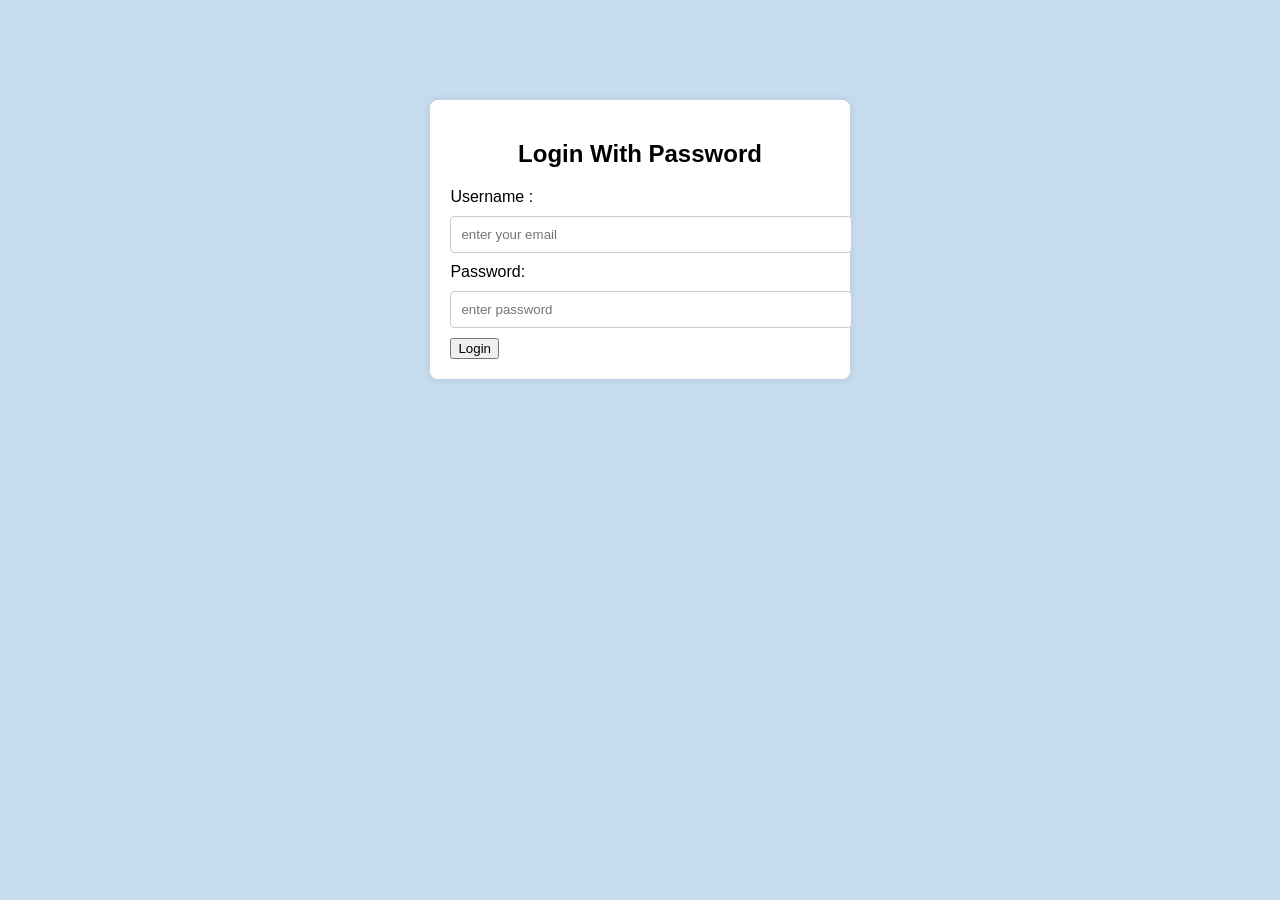
<file: login.html>
<!doctype html>
<html>
    <head>
        <title>Login Page</title>
        <meta charset="UTF-8">
        <meta name="viewport" content="width=device-width, initial-scale=1.0">
        <style>
            body {
                background-color: rgb(200, 220, 240);
                font-family: Arial, sans-serif;
            }
            .login-container {
                width: 30%;
                margin: 100px auto;
                padding: 20px;
                background-color: white;
                box-shadow: 0 0 10px rgba(0, 0, 0, 0.1);
                border-radius: 8px;
            }
            .login-container h2 {
                text-align: center;
                margin-bottom: 20px;
            }
            .login-container input[type="text"],
            .login-container input[type="password"] {
                width: 100%;
                padding: 10px;
                margin: 10px 0;
                border: 1px solid #ccc;
                border-radius: 4px;
            }
            .login-container input[type="submit"] {
                width: 100%;
                padding: 10px;
                background-color: #28a745;
                border: none;
                color: white;
                border-radius: 4px;
                cursor: pointer;
            }
            .login-container input[type="reset"] {
                width: 100%;
                padding: 10px;
                background-color: #28a745;
                border: none;
                color: white;
                border-radius: 4px;
                cursor: pointer;
                margin-top: 10px;
            }
            .login-container input[type="submit"]:hover {
                background-color: #218838;
            }
            .login-container input[type="reset"]:hover {
                background-color: #218838;
            }
             
        </style>
    </head>
    <body>
        <div class="login-container" >
            <h2>Login With Password</h2>
            <form method="post" action="string_functions.php">
            
            <label>Username :  </label><input type="text" name="username" placeholder="enter your email" required>
            <label>Password:  </label><input type="password" name="password" placeholder="enter password" required>
            <button type="submit">Login</button>
            <!-- <input type="reset" name="name" value="Reset"> -->
            </form>
        </div>
    </body>
</html>
</file>
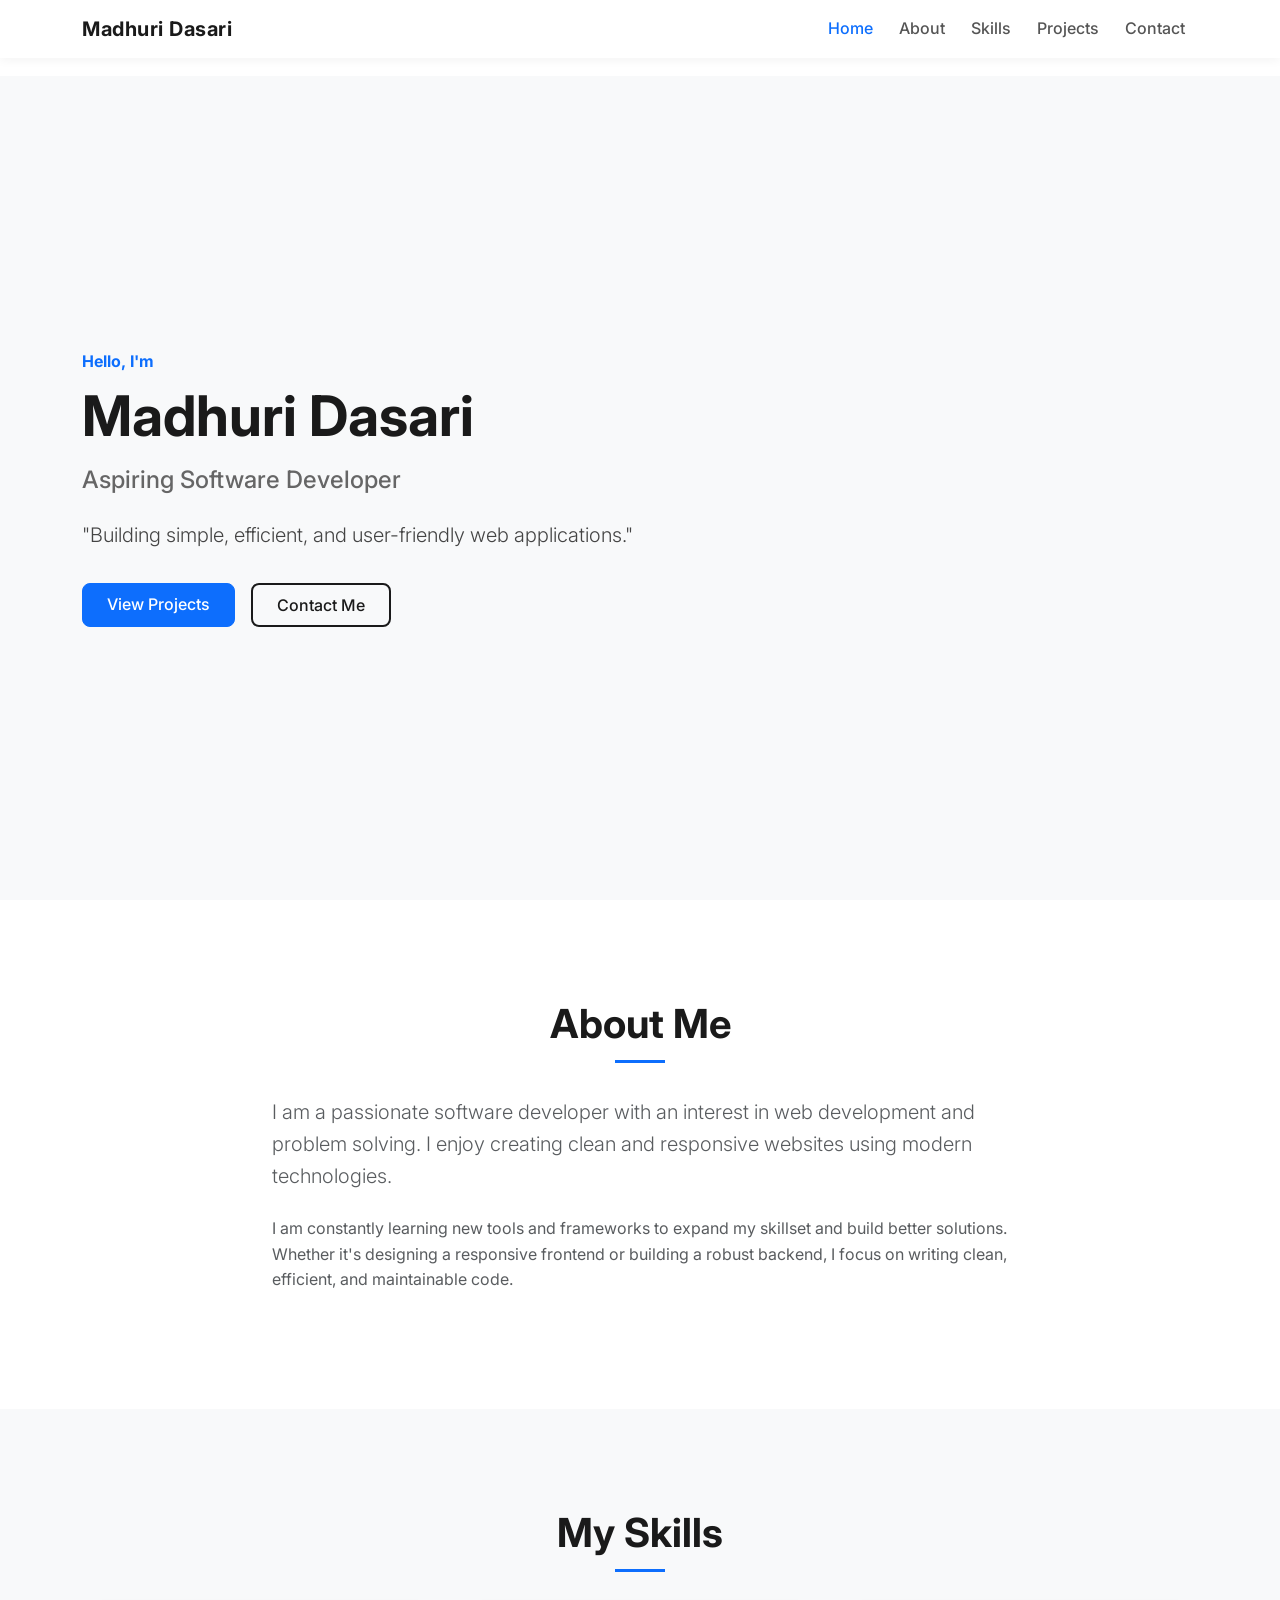
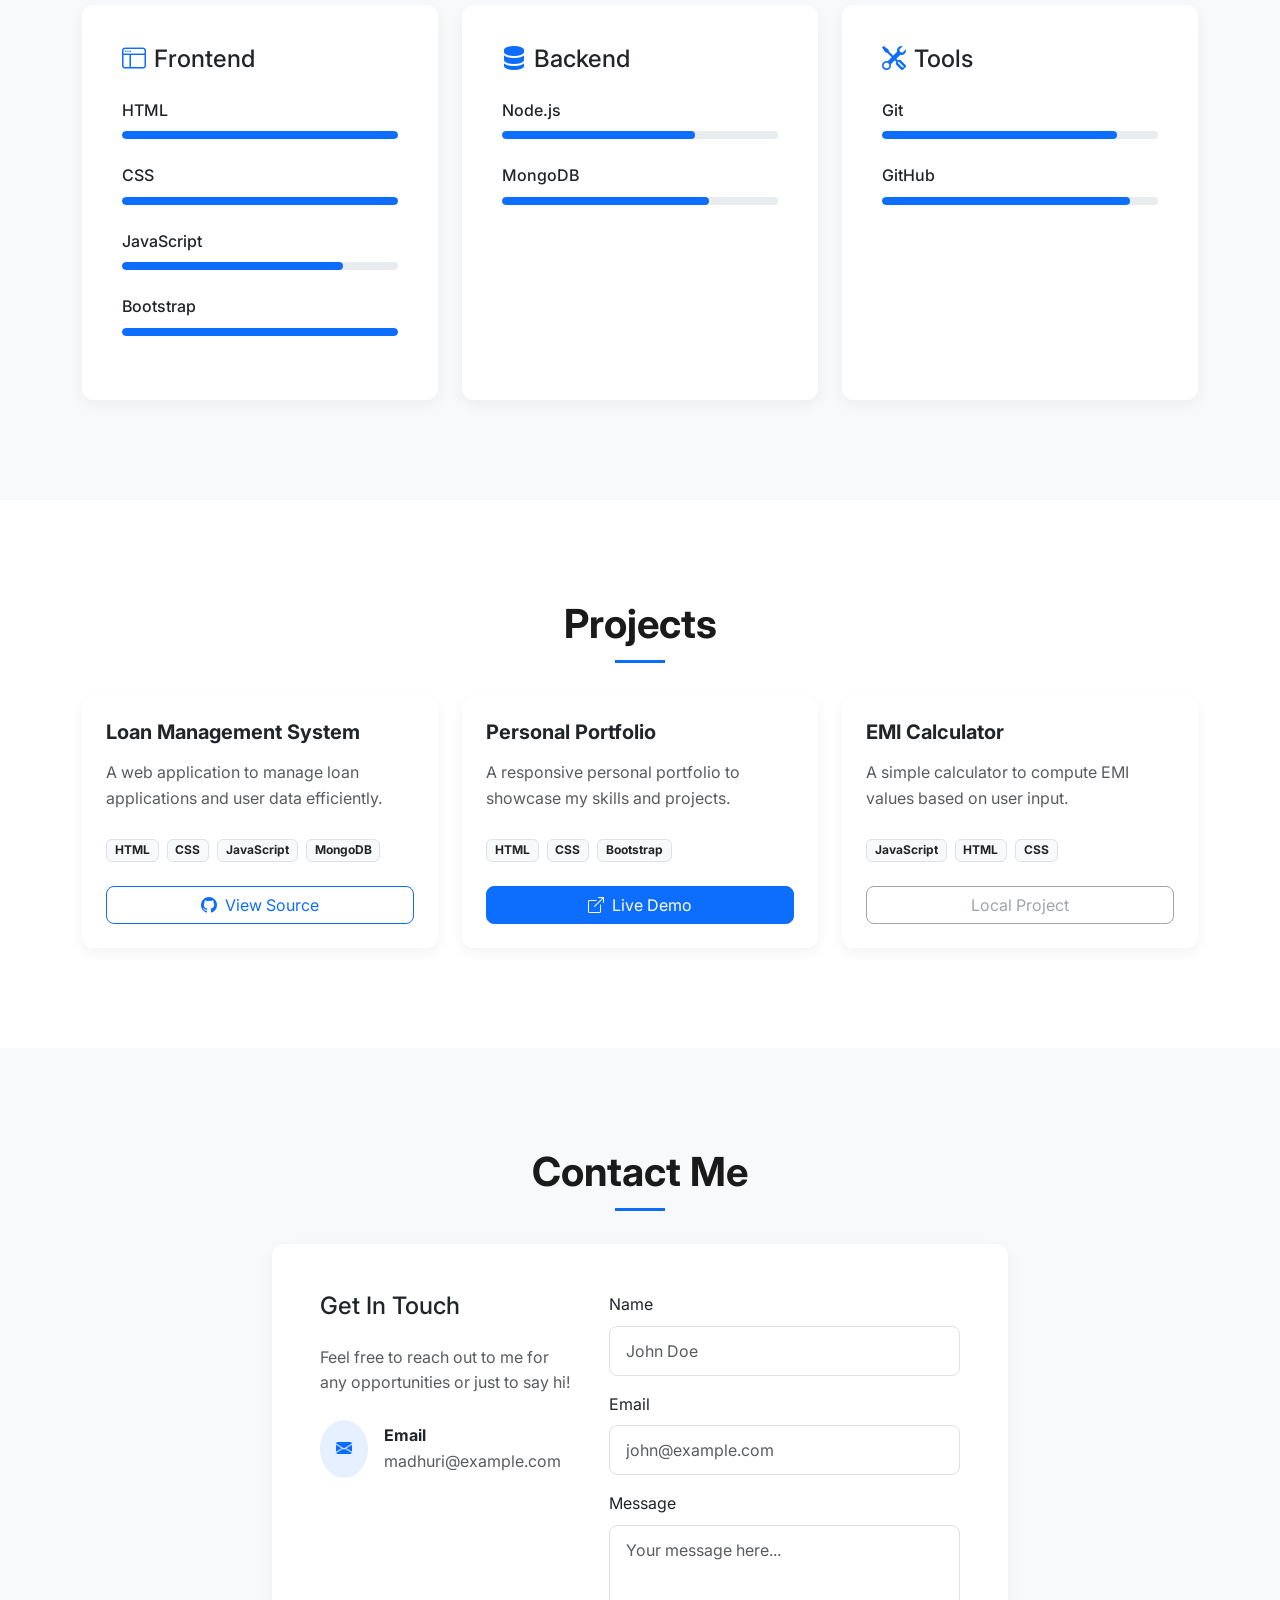
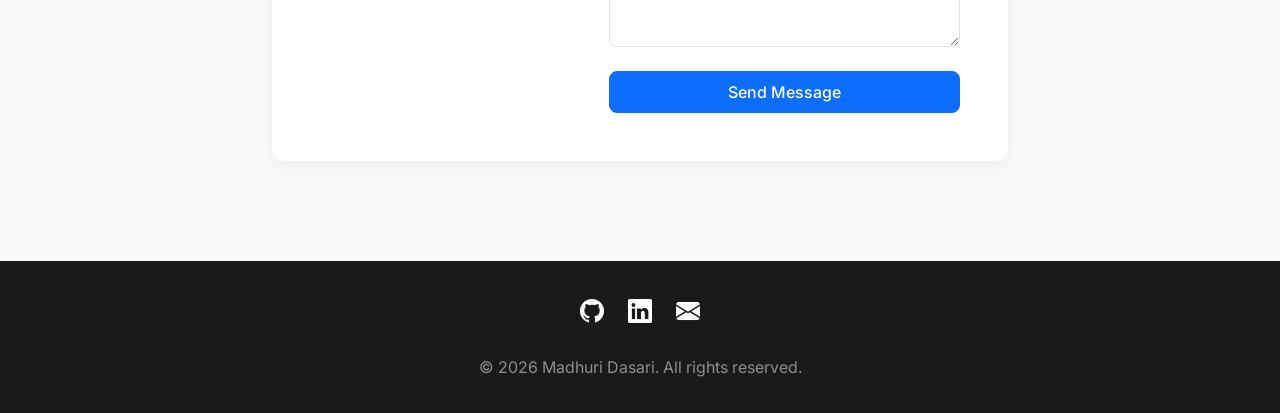
<file: portfolio.html>
<!DOCTYPE html>
<html lang="en">
<head>
    <meta charset="UTF-8">
    <meta name="viewport" content="width=device-width, initial-scale=1.0">
    <title>Madhuri Dasari | Portfolio</title>
    
    <!-- Bootstrap 5 CSS -->
    <link href="https://cdn.jsdelivr.net/npm/bootstrap@5.3.2/dist/css/bootstrap.min.css" rel="stylesheet">
    
    <!-- Bootstrap Icons -->
    <link href="https://cdn.jsdelivr.net/npm/bootstrap-icons@1.11.1/font/bootstrap-icons.css" rel="stylesheet">
    
    <!-- Google Fonts -->
    <link href="https://fonts.googleapis.com/css2?family=Inter:wght@300;400;500;600;700&display=swap" rel="stylesheet">

    <style>
        /* Base Styles */
        :root {
            --primary-color: #0d6efd; /* Blue */
            --accent-color: #1a1a1a;  /* Black */
            --light-bg: #f8f9fa;      /* Light Gray */
            --white: #ffffff;
        }

        body {
            font-family: 'Inter', sans-serif;
            color: var(--accent-color);
            line-height: 1.6;
            padding-top: 76px; /* For fixed navbar */
            /* Smooth scrolling */
            scroll-behavior: smooth;
        }

        /* Navbar */
        .navbar {
            background-color: var(--white);
            box-shadow: 0 2px 10px rgba(0,0,0,0.05);
            transition: all 0.3s ease;
        }

        .navbar-brand {
            font-weight: 700;
            color: var(--accent-color) !important;
            letter-spacing: 0.5px;
        }

        .nav-link {
            font-weight: 500;
            color: #555 !important;
            margin: 0 5px;
            transition: color 0.3s ease;
        }

        .nav-link:hover, .nav-link.active {
            color: var(--primary-color) !important;
        }

        /* Hero Section */
        .hero-section {
            height: calc(100vh - 76px);
            min-height: 500px;
            display: flex;
            align-items: center;
            background-color: var(--light-bg);
            position: relative;
        }

        .hero-title {
            font-size: 3.5rem;
            font-weight: 700;
            margin-bottom: 1rem;
            color: var(--accent-color);
        }

        .hero-subtitle {
            font-size: 1.5rem;
            color: #666;
            margin-bottom: 1.5rem;
        }

        .hero-tagline {
            font-size: 1.25rem;
            color: #444;
            margin-bottom: 2rem;
            font-weight: 300;
            max-width: 600px;
        }

        /* Section Padding */
        .section-padding {
            padding: 100px 0;
        }

        /* Section Titles */
        .section-title {
            font-size: 2.5rem;
            font-weight: 700;
            margin-bottom: 3rem;
            text-align: center;
            position: relative;
        }

        .section-title::after {
            content: '';
            position: absolute;
            bottom: -15px;
            left: 50%;
            transform: translateX(-50%);
            width: 50px;
            height: 3px;
            background-color: var(--primary-color);
        }

        /* Cards and Hover Effects */
        .custom-card {
            border: none;
            border-radius: 12px;
            background: var(--white);
            box-shadow: 0 5px 15px rgba(0,0,0,0.05);
            transition: transform 0.3s ease, box-shadow 0.3s ease;
            height: 100%;
        }

        .custom-card:hover {
            transform: translateY(-5px);
            box-shadow: 0 10px 25px rgba(0,0,0,0.1);
        }

        /* Progress Bars */
        .progress {
            height: 8px;
            border-radius: 4px;
            margin-bottom: 1.5rem;
            background-color: #e9ecef;
        }

        .progress-bar {
            background-color: var(--primary-color);
            border-radius: 4px;
        }

        .skill-title {
            font-weight: 500;
            margin-bottom: 0.5rem;
            display: flex;
            justify-content: space-between;
        }

        /* Forms */
        .form-control {
            padding: 0.75rem 1rem;
            border: 1px solid #dee2e6;
            border-radius: 8px;
            transition: border-color 0.3s ease, box-shadow 0.3s ease;
        }

        .form-control:focus {
            border-color: var(--primary-color);
            box-shadow: 0 0 0 0.25rem rgba(13, 110, 253, 0.1);
        }

        /* Buttons */
        .btn-custom-outline {
            border: 2px solid var(--accent-color);
            color: var(--accent-color);
            font-weight: 500;
            padding: 0.5rem 1.5rem;
            border-radius: 8px;
            transition: all 0.3s ease;
        }

        .btn-custom-outline:hover {
            background-color: var(--accent-color);
            color: var(--white);
        }

        /* Footer */
        .footer {
            background-color: var(--accent-color);
            color: var(--white);
            padding: 2rem 0;
            text-align: center;
        }

        .social-link {
            color: var(--white);
            font-size: 1.5rem;
            margin: 0 10px;
            transition: color 0.3s ease;
        }

        .social-link:hover {
            color: var(--primary-color);
        }
    </style>
</head>
<body data-bs-spy="scroll" data-bs-target="#navbar" data-bs-offset="100" tabindex="0">

    <!-- 1. Navbar -->
    <nav class="navbar navbar-expand-lg fixed-top" id="navbar">
        <div class="container">
            <!-- Edit Name Here -->
            <a class="navbar-brand" href="#home">Madhuri Dasari</a>
            
            <button class="navbar-toggler" type="button" data-bs-toggle="collapse" data-bs-target="#navbarNav" aria-controls="navbarNav" aria-expanded="false" aria-label="Toggle navigation">
                <span class="navbar-toggler-icon"></span>
            </button>
            
            <div class="collapse navbar-collapse justify-content-end" id="navbarNav">
                <ul class="navbar-nav">
                    <li class="nav-item"><a class="nav-link active" href="#home">Home</a></li>
                    <li class="nav-item"><a class="nav-link" href="#about">About</a></li>
                    <li class="nav-item"><a class="nav-link" href="#skills">Skills</a></li>
                    <li class="nav-item"><a class="nav-link" href="#projects">Projects</a></li>
                    <li class="nav-item"><a class="nav-link" href="#contact">Contact</a></li>
                </ul>
            </div>
        </div>
    </nav>

    <!-- 2. Hero Section -->
    <section id="home" class="hero-section">
        <div class="container">
            <div class="row align-items-center">
                <div class="col-lg-8">
                    <!-- Edit Hero Content Here -->
                    <p class="text-primary fw-bold mb-2">Hello, I'm</p>
                    <h1 class="hero-title">Madhuri Dasari</h1>
                    <h2 class="hero-subtitle">Aspiring Software Developer</h2>
                    <p class="hero-tagline">"Building simple, efficient, and user-friendly web applications."</p>
                    
                    <div class="d-flex gap-3">
                        <a href="#projects" class="btn btn-primary px-4 py-2 rounded-3 fw-medium">View Projects</a>
                        <a href="#contact" class="btn btn-custom-outline">Contact Me</a>
                    </div>
                </div>
            </div>
        </div>
    </section>

    <!-- 3. About Section -->
    <section id="about" class="section-padding">
        <div class="container">
            <h2 class="section-title">About Me</h2>
            <div class="row justify-content-center">
                <div class="col-lg-8 text-center text-md-start">
                    <!-- Edit About Content Here -->
                    <p class="lead text-muted mb-4">
                        I am a passionate software developer with an interest in web development and problem solving. I enjoy creating clean and responsive websites using modern technologies.
                    </p>
                    <p class="text-muted">
                        I am constantly learning new tools and frameworks to expand my skillset and build better solutions. Whether it's designing a responsive frontend or building a robust backend, I focus on writing clean, efficient, and maintainable code.
                    </p>
                </div>
            </div>
        </div>
    </section>

    <!-- 4. Skills Section -->
    <section id="skills" class="section-padding bg-light">
        <div class="container">
            <h2 class="section-title">My Skills</h2>
            <div class="row g-4">
                
                <!-- Frontend Skills -->
                <div class="col-md-4">
                    <div class="custom-card card p-4">
                        <div class="card-body">
                            <h4 class="card-title mb-4"><i class="bi bi-window-sidebar text-primary me-2"></i>Frontend</h4>
                            <!-- Edit Skills Here -->
                            <div class="skill-item">
                                <div class="skill-title"><span>HTML</span></div>
                                <div class="progress"><div class="progress-bar w-100"></div></div>
                            </div>
                            <div class="skill-item">
                                <div class="skill-title"><span>CSS</span></div>
                                <div class="progress"><div class="progress-bar w-100"></div></div>
                            </div>
                            <div class="skill-item">
                                <div class="skill-title"><span>JavaScript</span></div>
                                <div class="progress"><div class="progress-bar" style="width: 80%"></div></div>
                            </div>
                            <div class="skill-item">
                                <div class="skill-title"><span>Bootstrap</span></div>
                                <div class="progress"><div class="progress-bar w-100"></div></div>
                            </div>
                        </div>
                    </div>
                </div>

                <!-- Backend Skills -->
                <div class="col-md-4">
                    <div class="custom-card card p-4">
                        <div class="card-body">
                            <h4 class="card-title mb-4"><i class="bi bi-server text-primary me-2"></i>Backend</h4>
                            <!-- Edit Skills Here -->
                            <div class="skill-item">
                                <div class="skill-title"><span>Node.js</span></div>
                                <div class="progress"><div class="progress-bar" style="width: 70%"></div></div>
                            </div>
                            <div class="skill-item">
                                <div class="skill-title"><span>MongoDB</span></div>
                                <div class="progress"><div class="progress-bar" style="width: 75%"></div></div>
                            </div>
                        </div>
                    </div>
                </div>

                <!-- Tools -->
                <div class="col-md-4">
                    <div class="custom-card card p-4">
                        <div class="card-body">
                            <h4 class="card-title mb-4"><i class="bi bi-tools text-primary me-2"></i>Tools</h4>
                            <!-- Edit Skills Here -->
                            <div class="skill-item">
                                <div class="skill-title"><span>Git</span></div>
                                <div class="progress"><div class="progress-bar" style="width: 85%"></div></div>
                            </div>
                            <div class="skill-item">
                                <div class="skill-title"><span>GitHub</span></div>
                                <div class="progress"><div class="progress-bar" style="width: 90%"></div></div>
                            </div>
                        </div>
                    </div>
                </div>

            </div>
        </div>
    </section>

    <!-- 5. Projects Section -->
    <section id="projects" class="section-padding">
        <div class="container">
            <h2 class="section-title">Projects</h2>
            <div class="row g-4">
                
                <!-- Project 1 -->
                <div class="col-md-4">
                    <div class="custom-card card">
                        <div class="card-body p-4 d-flex flex-column">
                            <!-- Edit Project Details Here -->
                            <h5 class="card-title fw-bold mb-3">Loan Management System</h5>
                            <p class="card-text text-muted mb-4 flex-grow-1">A web application to manage loan applications and user data efficiently.</p>
                            
                            <div class="mb-4">
                                <span class="badge bg-light text-dark border me-1">HTML</span>
                                <span class="badge bg-light text-dark border me-1">CSS</span>
                                <span class="badge bg-light text-dark border me-1">JavaScript</span>
                                <span class="badge bg-light text-dark border mt-1">MongoDB</span>
                            </div>
                            
                            <a href="https://github.com/yourusername/loan-management" target="_blank" class="btn btn-outline-primary w-100 rounded-3">
                                <i class="bi bi-github me-2"></i>View Source
                            </a>
                        </div>
                    </div>
                </div>

                <!-- Project 2 -->
                <div class="col-md-4">
                    <div class="custom-card card">
                        <div class="card-body p-4 d-flex flex-column">
                            <!-- Edit Project Details Here -->
                            <h5 class="card-title fw-bold mb-3">Personal Portfolio</h5>
                            <p class="card-text text-muted mb-4 flex-grow-1">A responsive personal portfolio to showcase my skills and projects.</p>
                            
                            <div class="mb-4">
                                <span class="badge bg-light text-dark border me-1">HTML</span>
                                <span class="badge bg-light text-dark border me-1">CSS</span>
                                <span class="badge bg-light text-dark border">Bootstrap</span>
                            </div>
                            
                            <a href="https://yourportfolio.com" target="_blank" class="btn btn-primary w-100 rounded-3">
                                <i class="bi bi-box-arrow-up-right me-2"></i>Live Demo
                            </a>
                        </div>
                    </div>
                </div>

                <!-- Project 3 -->
                <div class="col-md-4">
                    <div class="custom-card card">
                        <div class="card-body p-4 d-flex flex-column">
                            <!-- Edit Project Details Here -->
                            <h5 class="card-title fw-bold mb-3">EMI Calculator</h5>
                            <p class="card-text text-muted mb-4 flex-grow-1">A simple calculator to compute EMI values based on user input.</p>
                            
                            <div class="mb-4">
                                <span class="badge bg-light text-dark border me-1">JavaScript</span>
                                <span class="badge bg-light text-dark border me-1">HTML</span>
                                <span class="badge bg-light text-dark border">CSS</span>
                            </div>
                            
                            <button class="btn btn-outline-secondary w-100 rounded-3" disabled>
                                Local Project
                            </button>
                        </div>
                    </div>
                </div>

            </div>
        </div>
    </section>

    <!-- 6. Contact Section -->
    <section id="contact" class="section-padding bg-light">
        <div class="container">
            <h2 class="section-title">Contact Me</h2>
            <div class="row justify-content-center">
                <div class="col-lg-8">
                    <div class="custom-card card p-4 p-md-5">
                        <div class="row g-4">
                            <!-- Contact Info -->
                            <div class="col-md-5">
                                <h4 class="mb-4">Get In Touch</h4>
                                <p class="text-muted mb-4">Feel free to reach out to me for any opportunities or just to say hi!</p>
                                
                                <!-- Edit Contact Info Here -->
                                <div class="d-flex align-items-center mb-3">
                                    <div class="bg-primary bg-opacity-10 p-3 rounded-circle me-3">
                                        <i class="bi bi-envelope-fill text-primary"></i>
                                    </div>
                                    <div>
                                        <p class="mb-0 fw-bold">Email</p>
                                        <a href="mailto:madhuri@example.com" class="text-muted text-decoration-none">madhuri@example.com</a>
                                    </div>
                                </div>
                            </div>
                            
                            <!-- Contact Form -->
                            <div class="col-md-7 border-md-start ps-md-4">
                                <form>
                                    <div class="mb-3">
                                        <label for="name" class="form-label">Name</label>
                                        <input type="text" class="form-control" id="name" placeholder="John Doe" required>
                                    </div>
                                    <div class="mb-3">
                                        <label for="email" class="form-label">Email</label>
                                        <input type="email" class="form-control" id="email" placeholder="john@example.com" required>
                                    </div>
                                    <div class="mb-4">
                                        <label for="message" class="form-label">Message</label>
                                        <textarea class="form-control" id="message" rows="4" placeholder="Your message here..." required></textarea>
                                    </div>
                                    <button type="submit" class="btn btn-primary px-4 py-2 rounded-3 w-100 fw-medium">Send Message</button>
                                </form>
                            </div>
                        </div>
                    </div>
                </div>
            </div>
        </div>
    </section>

    <!-- 7. Footer -->
    <footer class="footer">
        <div class="container">
            <div class="mb-4">
                <!-- Edit Social Links Here -->
                <a href="https://github.com/yourusername" target="_blank" class="social-link"><i class="bi bi-github"></i></a>
                <a href="https://linkedin.com/in/yourusername" target="_blank" class="social-link"><i class="bi bi-linkedin"></i></a>
                <a href="mailto:madhuri@example.com" class="social-link"><i class="bi bi-envelope-fill"></i></a>
            </div>
            <p class="mb-0 text-white-50">&copy; <span id="year"></span> Madhuri Dasari. All rights reserved.</p>
        </div>
    </footer>

    <!-- Bootstrap 5 JS Bundle with Popper -->
    <script src="https://cdn.jsdelivr.net/npm/bootstrap@5.3.2/dist/js/bootstrap.bundle.min.js"></script>
    
    <!-- Custom JS -->
    <script>
        // Set current year in footer
        document.getElementById('year').textContent = new Date().getFullYear();

        // Navbar scroll effect
        window.addEventListener('scroll', function() {
            const navbar = document.getElementById('navbar');
            if (window.scrollY > 50) {
                navbar.style.boxShadow = '0 2px 15px rgba(0,0,0,0.1)';
            } else {
                navbar.style.boxShadow = '0 2px 10px rgba(0,0,0,0.05)';
            }
        });
    </script>
</body>
</html>
</file>
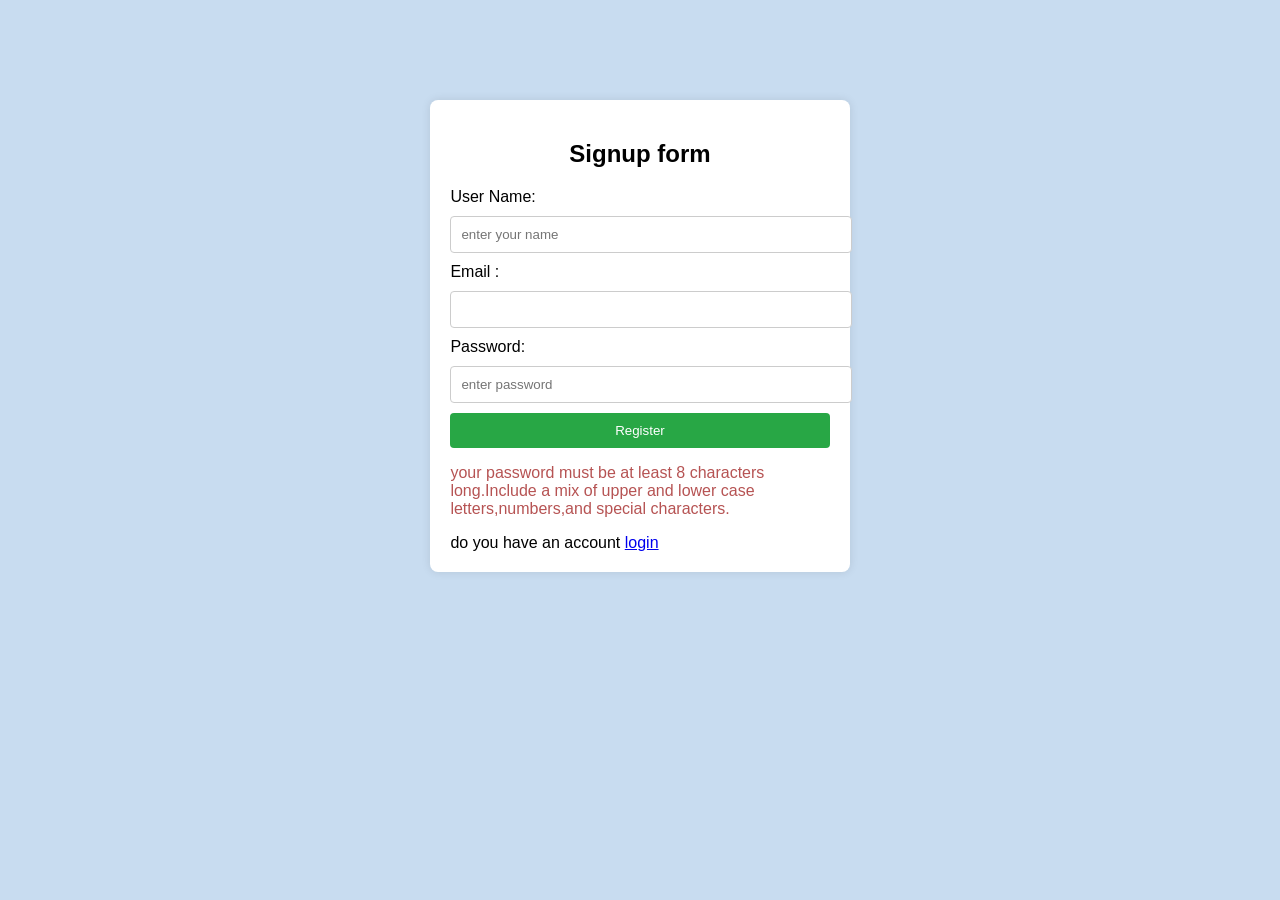
<file: register.html>
<!doctype html>
<html>
    <head>
        <title>registration Page</title>
        <meta charset="UTF-8">
        <meta name="viewport" content="width=device-width, initial-scale=1.0">
        <style>
            body {
                background-color: rgb(200, 220, 240);
                font-family: Arial, sans-serif;
            }
            .register-container {
                width: 30%;
                margin: 100px auto;
                padding: 20px;
                background-color: white;
                box-shadow: 0 0 10px rgba(0, 0, 0, 0.1);
                border-radius: 8px;
            }
            .register-container h2 {
                text-align: center;
                margin-bottom: 20px;
            }
            .register-container input[type="text"],
            .register-container input[type="password"],
            .register-container input[type="email"] {
                width: 100%;
                padding: 10px;
                margin: 10px 0;
                border: 1px solid #ccc;
                border-radius: 4px;
            }
            .register-container input[type="submit"] {
                width: 100%;
                padding: 10px;
                background-color: #28a745;
                border: none;
                color: white;
                border-radius: 4px;
                cursor: pointer;
            }
            .register-container input[type="reset"] {
                width: 100%;
                padding: 10px;
                background-color: #28a745;
                border: none;
                color: white;
                border-radius: 4px;
                cursor: pointer;
                margin-top: 10px;
            }
            .register-container input[type="submit"]:hover {
                background-color: #218838;
            }
            .register-container input[type="reset"]:hover {
                background-color: #218838;
            }
             
        </style>
    </head>
    <body>
        <div class="register-container" >
            <form method="post" action="register.php">
            <h2>Signup form</h2>
            <label>User Name:  </label><input type="text" name="username" placeholder="enter your name" required>
            <label>Email :</label><input type="email" name="email" required>
            <label>Password:  </label><input type="password" name="password" placeholder="enter password" required>
            <input type="submit" name="register" value="Register">
            
            </form>
            <p style=" color:rgb(182, 83, 83); ">
                your password must be at least 8 characters long.Include a mix of upper and lower case letters,numbers,and special characters.
            </p>
            <span>do you have an account <a href="login.html">login</a></span>
        </div>
    </body>
</html>
</file>
